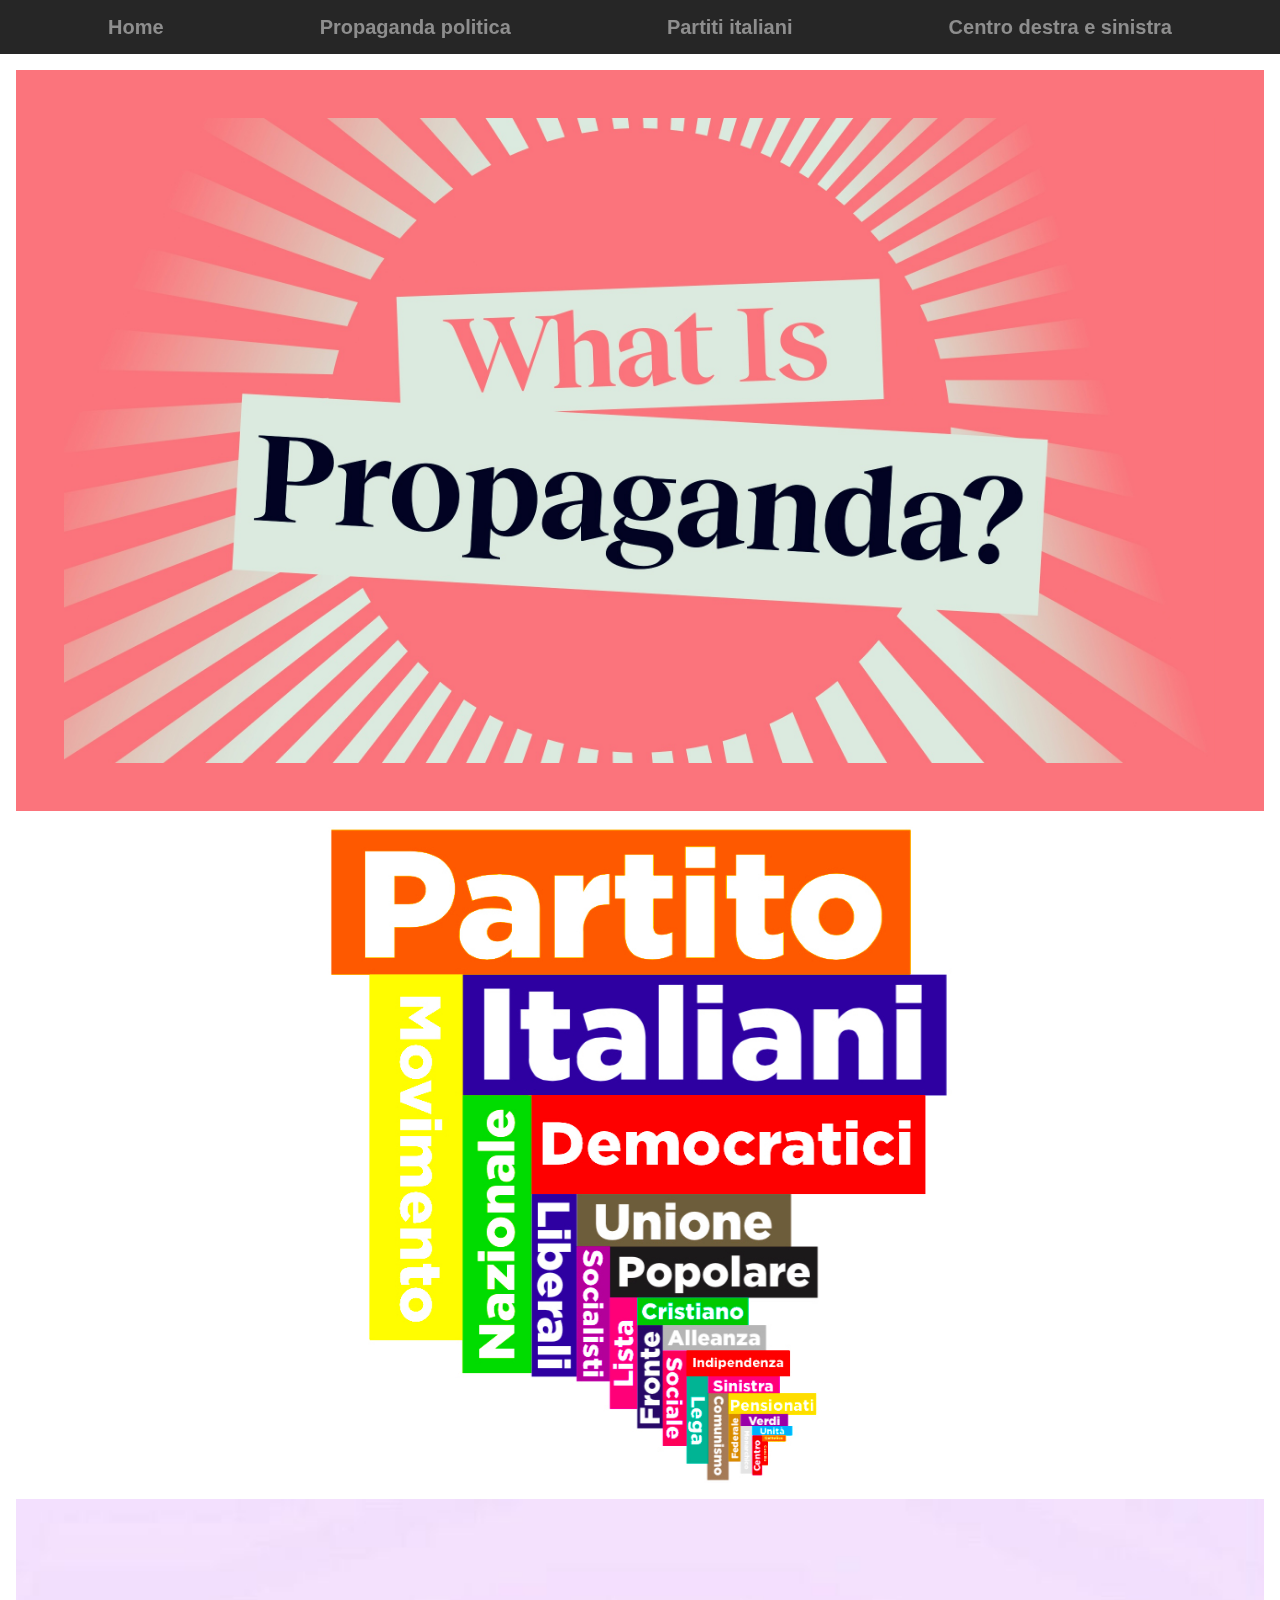
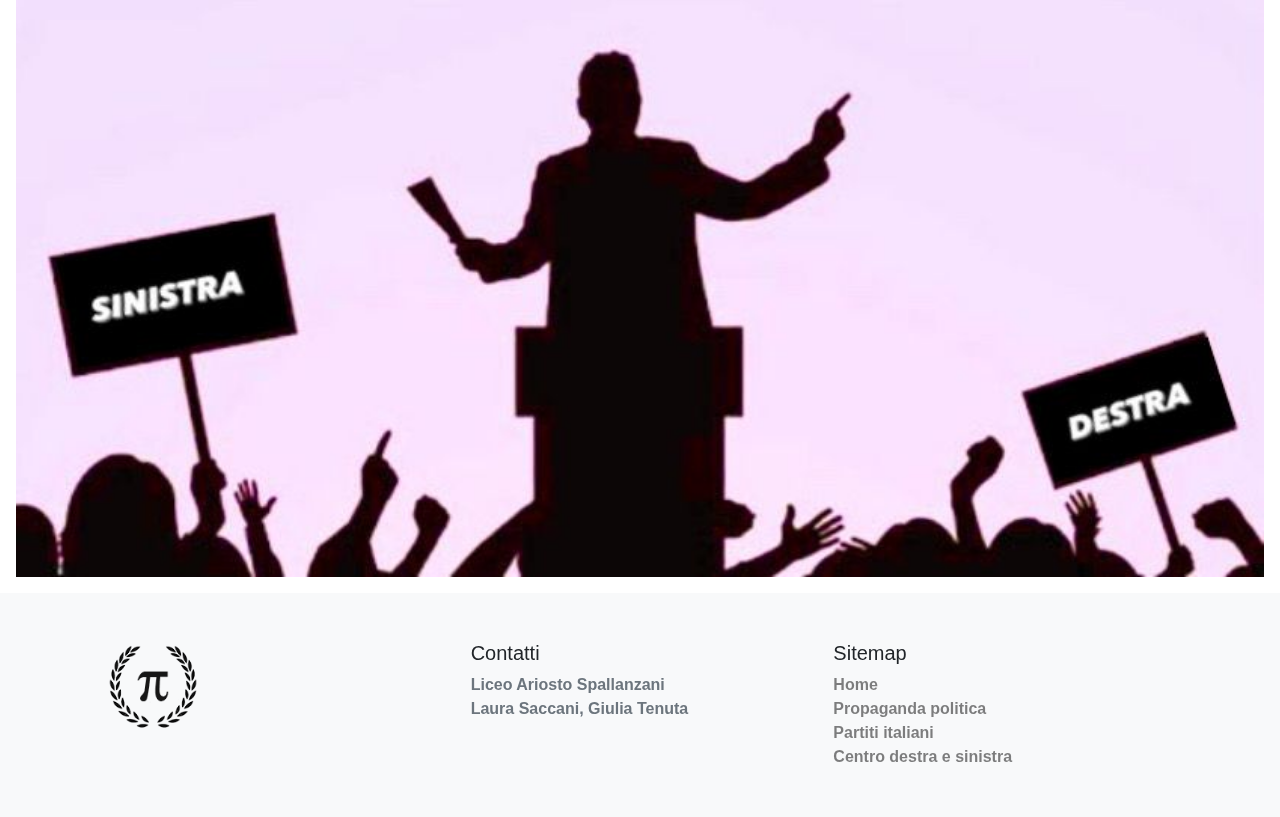
<file: index.html>
<!doctype html>
<html lang="en">
  <head>
    <meta charset="utf-8">
    <meta name="viewport" content="width=device-width, initial-scale=1">
    <title>Politica italiana</title>

    <link rel="canonical" href="https://getbootstrap.com/docs/5.1/examples/product/">
    <link href="Assets/css/bootstrap.min.css" rel="stylesheet">

    <style>
      body {
        font-weight: 600;

      }
      

     
      .clickable {
        cursor: pointer;
      }
      #partiti {
        background: white
      }
     #propaganda {
       background: rgba(251,116,124,255);
     }
     .centered_partiti {
      position: absolute;
      top: 20%;
      left: 20%;
      transform: translate(-50%, -50%);
    }
    .centered_centri{
      position: absolute;
      top: 12%;
      left: 50%;
      transform: translate(-50%, -50%);
    }
    </style>

    <link href="Assets/css/index.css" rel="stylesheet">
  </head>

  <body>
    
    <header class="site-header sticky-top py-1">
      <nav class="container d-flex flex-column flex-md-row justify-content-between fs-5 ">
        <a class="py-2" href="./index.html">
         Home
        </a>
        <a class="py-2 d-none d-md-inline-block" href="./propaganda.html">Propaganda politica</a>
        <a class="py-2 d-none d-md-inline-block" href="./partiti.html">Partiti italiani</a>
        <a class="py-2 d-none d-md-inline-block" href="./centri.html">Centro destra e sinistra</a>
      </nav>
    </header>

    <main>
      
      <div onclick = "goTo('/propaganda.html')" class="position-relative overflow-hidden p-3 p-md-5 m-md-3 text-center clickable" id = "propaganda">
        
        <img src = "Assets/images/propaganda-1.jpg" alt = "propaganda" class = " w-100" >
      
      </div>

      <div  onclick = "goTo('/partiti.html')" class="position-relative overflow-hidden p-0 p-md-0 m-md-3 text-center clickable " id = "partiti">
            
          <div class="centered_partiti">
            <h2 class="display-3 fw-bold"></h2>
          </div>
          <img src = "Assets/images/partiti-1.jpeg" alt = "partiti" class = " w-50" >
          </div>
        </div>
        
      </div>

      

      <div  onclick = "goTo('/centri.html')" class="position-relative overflow-hidden p-0 p-md-0 m-md-3 text-center  clickable" id = "centri">
          <div class = "centered_centri">
          
          </div>
          <img src = "Assets/images/centri-2.jpeg" alt = "centro detra e sinistra"  class = "w-100" >
      </div>
    </main>

    <footer class="py-5 bg-light mt-0">
      <div class = "container">
        <div class="row">
          <div class="col-6 col-md">
            <img  src="Assets/images/scuola.png" alt="logo-scuola" width="90" height="90">
      
          </div>
          <div class="col-6 col-md">
            <h5>Contatti</h5>
            <p class = "text-secondary mb-0"> Liceo Ariosto Spallanzani</p>
            <p class = "text-secondary"> Laura Saccani, Giulia Tenuta</p>
          </div>
      
          <div class="col-6 col-md d-flex flex-column">
            <h5>Sitemap</h5>
            <a href = "./index.html" class=" text-black-50 text-decoration-none block"> Home</a>
            <a href = "./propaganda.html" class=" text-black-50 text-decoration-none block"> Propaganda politica</a>
            <a href = "./partiti.html" class=" text-black-50 text-decoration-none block"> Partiti italiani</a>
            <a href = "./centri.html" class=" text-black-50 text-decoration-none block"> Centro destra e sinistra</a>
          </div>
        </div>
      </div>
      
      </footer>
  </body>

  <script src="Assets/js/bootstrap.bundle.min.js"></script>
    <script>
      const goTo = (url) => {
        window.location.href = url
      }
    </script>
</html>
</file>
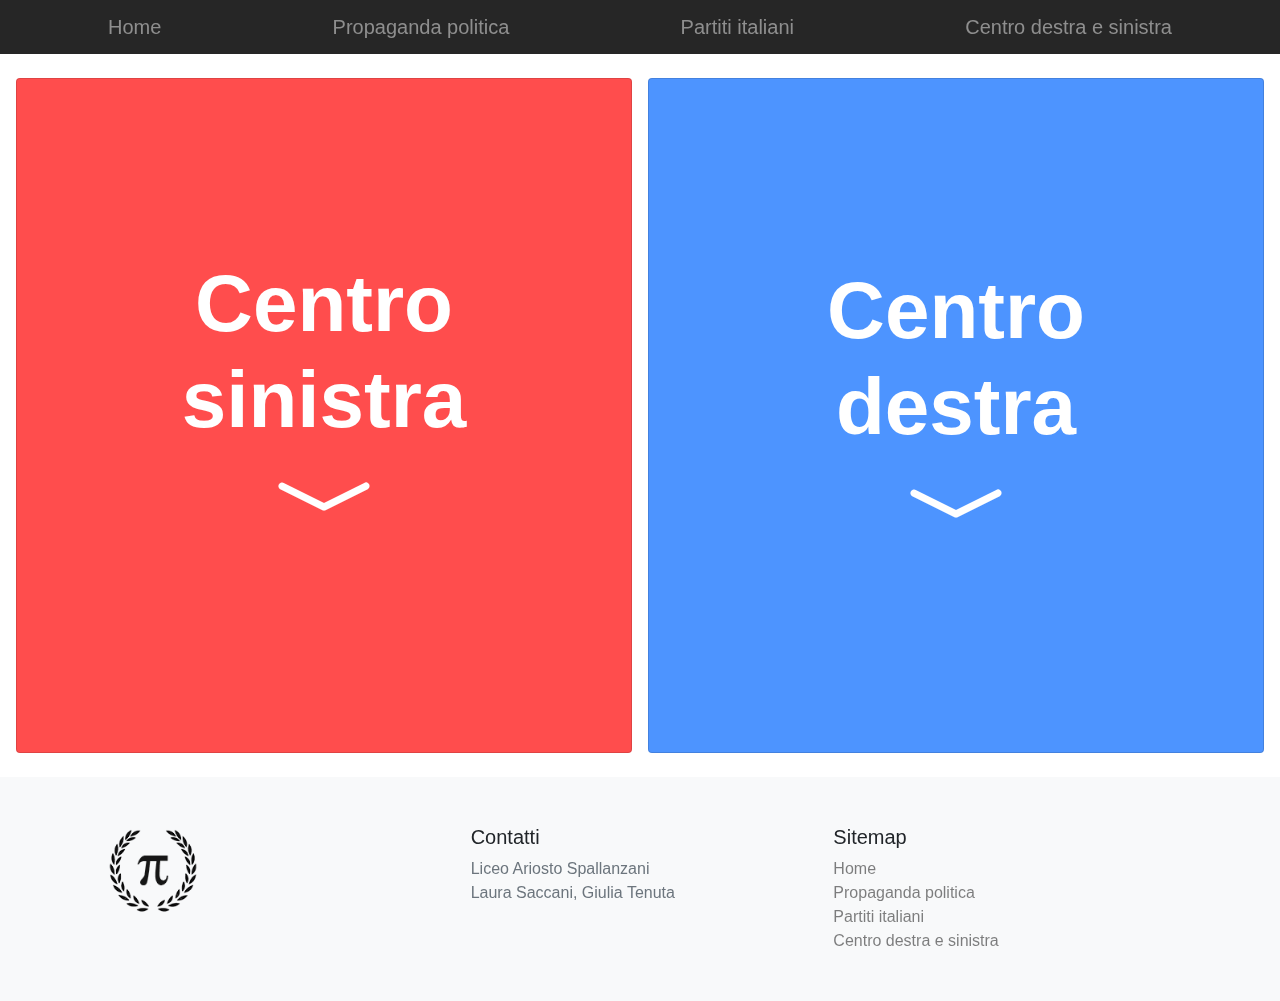
<file: centri.html>
<!doctype html>
<html lang="en">
  <head>
    <meta charset="utf-8">
    <meta name="viewport" content="width=device-width, initial-scale=1">
    <title>Centro destra e sinitra</title>
    <link rel="stylesheet" href="https://cdn.jsdelivr.net/npm/bootstrap-icons@1.8.1/font/bootstrap-icons.css">
    <link rel="canonical" href="https://getbootstrap.com/docs/5.1/examples/product/">
    <link href="Assets/css/bootstrap.min.css" rel="stylesheet">

    <style>
     
     h3 {
        font-size: 1.75rem;
      }
     
      h1{
        font-weight: 600;
        font-size: 5rem;
        margin-top: 20%;
        color: white;
      }
      
      h2{
        font-weight: 600;
        font-size: 3rem;
      }

      ul{
        list-style: none;
      }
     
      li{
        margin-right: 6px;
      }
      
     
      .btn {
        text-decoration: none;
        font-size: 7rem;
        font-weight: 600;
        position: relative;
        bottom:50px;
        cursor: pointer;
        
      }

      .card{
        height: 75vh
      }
     
      .hidden{
        display: none;
      }
      .show{
        display: block;
      }
      
    </style>
    <link href="Assets/css/index.css" rel="stylesheet">
  </head>

  <body>

    <header class="site-header sticky-top py-1">
      <nav class="container d-flex flex-column flex-md-row justify-content-between fs-5 ">
        <a class="py-2" href="./index.html">
          Home
         </a>
        <a class="py-2 d-none d-md-inline-block" href="./propaganda.html">Propaganda politica</a>
        <a class="py-2 d-none d-md-inline-block" href="./partiti.html">Partiti italiani</a>
        <a class="py-2 d-none d-md-inline-block" href="./centri.html">Centro destra e sinistra</a>
      </nav>
    </header>

      <main class = "my-4">

        <div class="d-flex flex-equal w-100 my-md-3 ps-md-3">
          <div style = "background: #ff4d4d"class=" me-md-3 pt-3 px-3 pt-md-5 px-md-5 text-center  text-white card ">
            <div class="my-3 p-3">
              <h1 class>Centro sinistra</h1>
              <span class ="btn  text-white " onclick="show('sinistra')">
                <i class="bi bi-chevron-compact-down"></i>
              </span>
            </div>
          </div>
          <div style = "background-color: #4d94ff;" class="me-md-3 pt-3 px-3 pt-md-5 px-md-5 text-center text-white card">
            <div class="my-3 py-3">
              <h1 >Centro destra</h1>
              <span class ="btn text-white "  onclick= "show('destra')">
                <i class="bi bi-chevron-compact-down"></i>
              </span>
            </div>
            
          </div>
          
        </div>
        
        <div id = "destra" class="content hidden">
          <div class = "  my-4 d-flex flex-column flex-equal">
            <div class = "mx-5">
              <h2 class = "my-3 border-bottom">
                ANALOGIE
              </h2>
              <ul class = "d-flex  flex-equal">
                <li>
                  <h3>
                    Oppositori
                  </h3>
                  Entrambi continuano a contrapporsi  alla sinistra estrema
                </li>
                <li>
                  <h3>
                    Partititi
                  </h3>
                  Entrambi composti da parititi liberarli, cattolico-democratici
                </li>
              </ul>
            </div>
      
          <div class = "mx-5">
            <h2 class = "my-3 border-bottom">
              DIFFERENZE
            </h2>
              <ul class = "d-flex  flex-equal">
                <li>
                  <h3>
                    Sinistra
                  </h3>
                  Il centro destra di De Gasperi condivideva i valori antifascisti propri 
                  del CLN con la sinistra. Il centro destra attuale, invece, non condivide nessun valore con i suoi oppositori
                </li>
                <li>
                  <h3>
                   Leader
                  </h3>
                    Nel centro destra degli anni 50, i leader dei partiti avevano il compito di guidare le azioni del partito e lo stesso popolo.
                    Nel centro destra attuale è il popolo che guida le scelte del partito: i leader sono espressione delle richeste del popolo
                </li>
              </ul>
          </div>
          </div>
        </div>

        <div id = "sinistra" class="content hidden">
          <div class = "  my-4 d-flex flex-column flex-equal">
            <div class = "mx-5">
              <h2 class = "my-3 border-bottom">
                ANALOGIE
              </h2>
              <ul class = "d-flex  flex-equal">
                <li>
                  <h3>
                    Valori:
                  </h3>
                  Sostiene il miglioramento della giustizia sociale e promuove un grado di uguaglianza sociale che ritiene sia raggiungibile promuovendo le pari opportunità.
                </li>
              </ul>
            </div>
      
          <div class = "mx-5">
            <h2 class = "my-3 border-bottom">
              DIFFERENZE
            </h2>
              <ul class = "d-flex  flex-equal">
                <li>
                  <h3>
                   Opposizione
                  </h3>
                  Il centro sinistra degli anni 60 nasce in opposizione alla sinistra 
                  estremista dei comunisti, mentre il centro sinistra di oggi nasce in opposizione al centro destra
                </li>
              </ul>
          </div>
          </div>
        </div>

      </main>


      <footer class="bg-light py-5">
        <div class = "container">
          <div class="row">
            <div class="col-6 col-md">
              <img  src="Assets/images/scuola.png" alt="logo-scuola" width="90" height="90">      
        
            </div>
            <div class="col-6 col-md">
              <h5>Contatti</h5>
              <p class = "text-secondary mb-0"> Liceo Ariosto Spallanzani</p>
              <p class = "text-secondary"> Laura Saccani, Giulia Tenuta</p>
            </div>
        
            <div class="col-6 col-md d-flex flex-column">
              <h5>Sitemap</h5>
              <a href = "./index.html" class=" text-black-50 text-decoration-none block"> Home</a>
              <a href = "./propaganda.html" class=" text-black-50 text-decoration-none block"> Propaganda politica</a>
              <a href = "./partiti.html" class=" text-black-50 text-decoration-none block"> Partiti italiani</a>
              <a href = "./centri.html" class=" text-black-50 text-decoration-none block"> Centro destra e sinistra</a>
            </div>
          </div>
        </div>
        
      </footer>
  </body>

  <script>
    const show = (id) => {
      
      document.getElementById(id).classList.toggle("hidden")
      if(id === "destra") document.getElementById("sinistra").classList.add("hidden")
      else document.getElementById("destra").classList.add("hidden")
      
      
    }
  </script>
  <script src="Assets/js/bootstrap.bundle.min.js"></script>
 
</html>
</file>
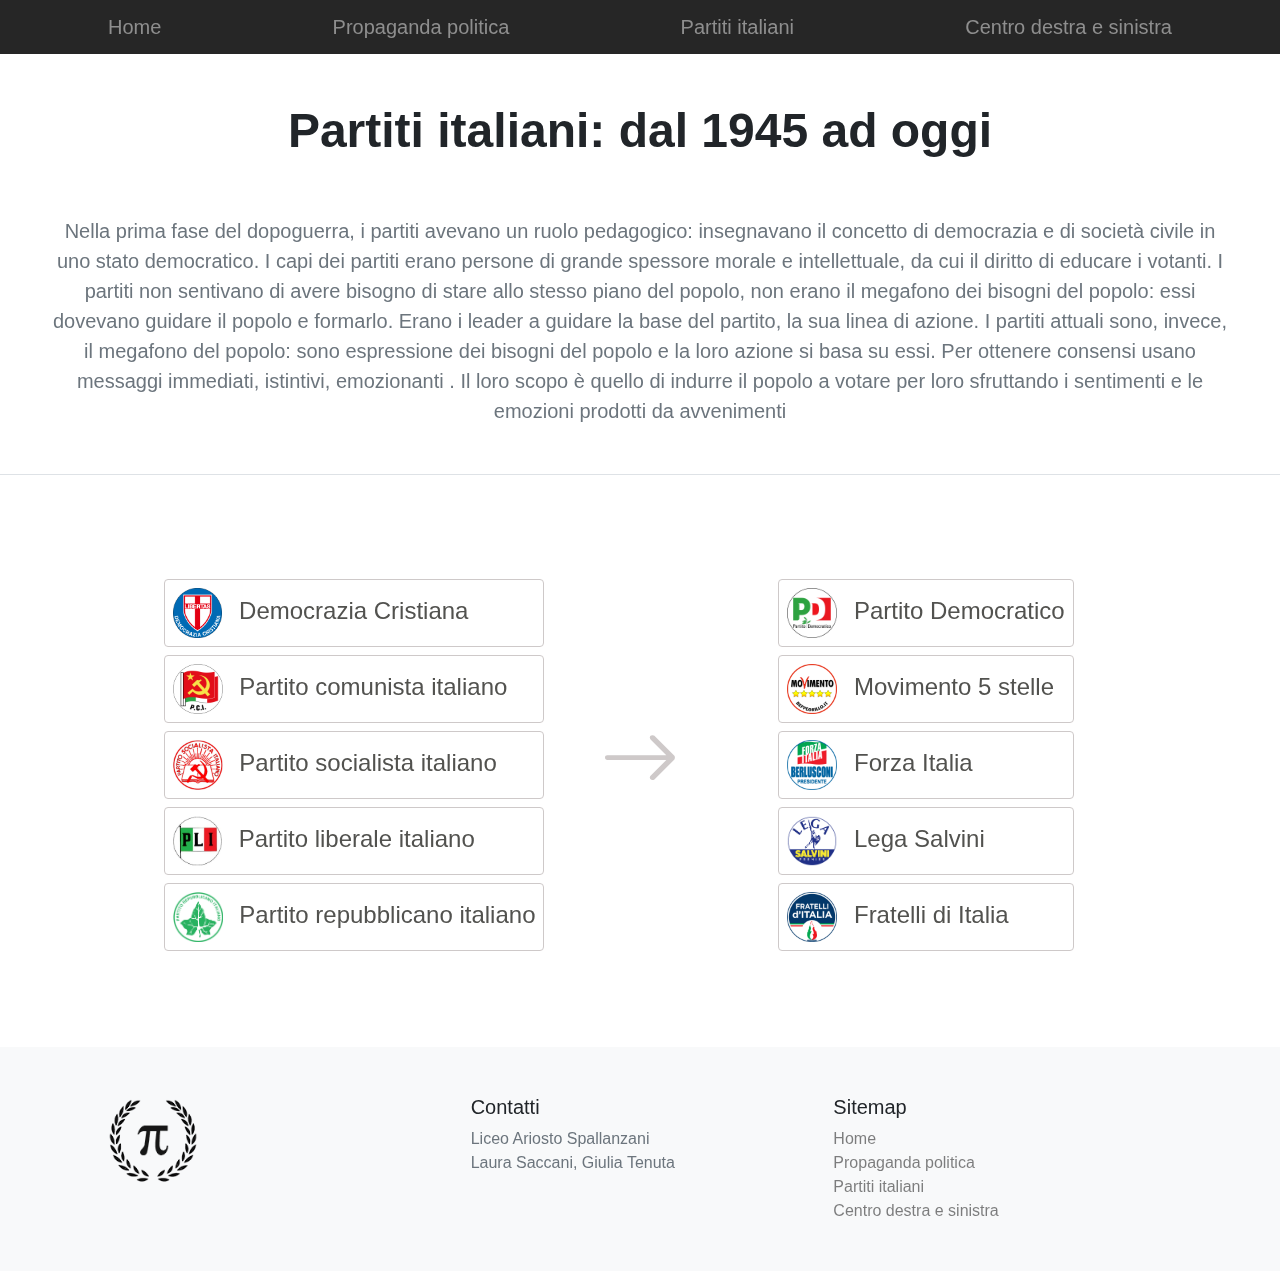
<file: partiti.html>
<!doctype html>
<html lang="en">
  <head>
    <meta charset="utf-8">
    <meta name="viewport" content="width=device-width, initial-scale=1">
    <title>Partiti italiani</title>
    <link rel="stylesheet" href="https://cdn.jsdelivr.net/npm/bootstrap-icons@1.8.1/font/bootstrap-icons.css">
    <link rel="canonical" href="https://getbootstrap.com/docs/5.1/examples/product/">
    <link href="Assets/css/bootstrap.min.css" rel="stylesheet">

    <style>
      
      h1{
        font-weight: 600;
        font-size: 3rem;
      }
      li {
        list-style-type: none;
        display: inline-block;
        font-size: 1.5rem;
        width: 100%;
        color:rgb(82, 82, 79);
        font-weight: 400;
        border-color: rgb(206, 201, 201);
        border-width: 1px;
        border-style: solid;
        border-radius: 4px;
        cursor: pointer;
      }
      li:hover {
        background-color: rgb(0, 130, 255);
        color: white
      }

      .freccia{
        font-size: 5rem;
        color: rgb(206, 201, 201);
        
      }
      img {
        margin-right: 10px
      }
    </style>


    <link href="Assets/css/index.css" rel="stylesheet">
  </head>

  <body>

    <header class="site-header sticky-top py-1">
      <nav class="container d-flex flex-column flex-md-row justify-content-between fs-5 ">
        <a class="py-2" href="./index.html">
          Home
        </a>
        <a class="py-2 d-none d-md-inline-block" href="./propaganda.html">Propaganda politica</a>
        <a class="py-2 d-none d-md-inline-block" href="./partiti.html">Partiti italiani</a>
        <a class="py-2 d-none d-md-inline-block" href="./centri.html">Centro destra e sinistra</a>
      </nav>
    </header>

      <main >
        <h1 class="p-5 text-center"> Partiti italiani: dal 1945 ad oggi</h1>
        <div class = "lead text-muted p-5 text-center border-bottom pt-0">
          Nella prima fase del dopoguerra, i partiti avevano un ruolo pedagogico: insegnavano il concetto di
          democrazia e di società civile in uno stato democratico. I capi dei partiti erano persone di grande spessore 
          morale e intellettuale, da cui il diritto di educare i votanti. I partiti non sentivano 
          di avere bisogno di stare allo stesso piano del popolo, non erano il megafono dei bisogni del popolo: 
          essi dovevano guidare il popolo e formarlo. Erano i leader a guidare la base del partito, la sua linea di azione.
          I partiti attuali sono, invece, il megafono del popolo: sono espressione dei bisogni del popolo e la loro azione si basa su essi.
          Per ottenere consensi usano messaggi immediati, istintivi, emozionanti . 
          Il loro scopo è quello di indurre il popolo a votare per loro sfruttando i sentimenti e le emozioni prodotti da avvenimenti 

        </div>
        <div >
          <div class= "container my-5 d-flex  align-items-center ">
            <div class = "container my-5 d-flex flex-column align-items-center flex-equal">
              <ul class = "list-group">
                <li class = "mt-2 py-2 px-2 " 
                  data-bs-toggle="popover" 
                  data-bs-placement="right"
                  data-bs-content="Partito moderato e interclassista, 
                  sosteneva  la proprietà privata, le libertà civili, 
                  il blocco occidentale:  espressione delle due componenti 
                  del mondo cattolico (conservatrice e progressista), 
                  ma anche del ceto medio che aveva sostenuto il fascismo"
                >
                <img src="Assets/images/icona-democrazia.png" alt = "icona partito" with = "50" height="50"> 
                Democrazia Cristiana
                </li>
                <li class = "mt-2 py-2 px-2"
                  data-bs-toggle="popover" 
                  data-bs-placement="right"
                  data-bs-content=" Partito di sinistra, sostenuto da classe 
                  operaia, braccianti agricoli e intellettuali, 
                  con una vasta e disciplinata base di militanti,  
                  si batteva per la giustizia sociale, 
                  per la nazionalizzazione dei monopoli, 
                  la riforma agraria, e la neutralità dai blocchi 
                  internazionali
                  "
                >
                <img src="Assets/images/icona-comunista.png" alt = "icona partito" with = "50" height="50"> 
                  Partito comunista italiano
                </li>
                <li class = "mt-2 py-2 px-2" 
                  data-bs-toggle="popover" 
                  data-bs-placement="right"
                  data-bs-content = "Affine al PCI, nato molto prima,  
                  ma diviso in  correnti e tra filosovietici e no
                  "
                >
                <img src="Assets/images/icona-socialista.jpeg" alt = "icona partito" with = "50" height="50">
                  Partito socialista italiano
                </li>
                <li class = "mt-2 py-2 px-2"
                  data-bs-toggle="popover" 
                  data-bs-placement="right"
                  data-bs-content = "Liberale  conservatore,  aveva  
                  due personaggi eminenti come Benedetto Croce e Luigi Einuadi
                  "
                >
                <img src="Assets/images/icona-liberale.jpeg" alt = "icona partito" with = "50" height="50">
                  Partito liberale italiano 
                </li>
                <li class = "mt-2 py-2 px-2"
                  data-bs-toggle="popover" 
                  data-bs-placement="right"
                  data-bs-content = "Repubblicano,  era la parte moderata, 
                  centrista, del  Pd’Azione (che si era sciolto nel 1946)
                  "
                >
                <img src="Assets/images/icona-repubblicano.png" alt = "icona partito" with = "50" height="50">
                  Partito repubblicano italiano
                </li>
              </ul>
            </div>
            
            <i class="bi bi-arrow-right freccia"></i>

            <div class = "container my-5 d-flex flex-column align-items-center flex-equal">
              <ul class = "list-group">
                <li class = "mt-2 py-2 px-2 " 
                  data-bs-toggle="popover" 
                  data-bs-placement="right"
                  data-bs-content="Il Partito Democratico è un partito politico italiano di centro-sinistra fondato nel 2007. 
                  Esso deriva dall'unione dell'ala più moderata del partito comunista e l'ala della democrazia cristiana più improntata sulle riforme sociali
                  Secondo il Manifesto dei valori «il Partito Democratico intende contribuire a costruire e consolidare, 
                  in Europa e nel mondo, un ampio campo riformista, europeista e di centro-sinistra, operando in un rapporto
                   organico con le principali forze socialiste, democratiche, progressiste e promuovendone l'azione comune»"
                >
                <img src="Assets/images/icona-pd.PNG" alt = "icona partito" with = "50" height="50">
                Partito Democratico
                </li>
                <li class = "mt-2 py-2 px-2"
                  data-bs-toggle="popover" 
                  data-bs-placement="right"
                  data-bs-content="Il  MoVimento 5 Stelle è un partito politico italiano fondato dal comico genovese Beppe Grillo 
                  assieme all'imprenditore e politico italiano Gianroberto Casaleggio. La definizione di partito politico 
                  è stata rifiutata dai sostenitori e dai 5 stelle,  i quali parlano del Movimento come di una 'libera associazione di cittadini'.
                  Alla base c’è, infatti, l’idea che la politica debba essere al servizio della comunità, con proposte e iniziative 
                  provenienti direttamente dal basso cioè dai cittadini stessi accomunati da ideali ecologisti 
                  e antipartitocratici. Tali ideali corrispondono alle cinque stelle del movimento: acqua pubblica, 
                  trasporti, sviluppo, connettività e ambiente."
                >
                <img src="Assets/images/icona-movimento.PNG" alt = "icona partito" with = "50" height="50">
                Movimento 5 stelle
                </li>
                <li class = "mt-2 py-2 px-2" 
                  data-bs-toggle="popover" 
                  data-bs-placement="right"
                  data-bs-content = "Forza Italia è il principale partito italiano di centro-destra, ed è stato fondato nel 1994 da Silvio Berlusconi.
                  L’ideologia di Forza Italia si basa sulla cultura Moderata, Liberale e Riformista di stampo 
                  europeo: Moderata nella concezione della famiglia come nucleo 
                  fondamentale della società e nella difesa del primato della persona 
                  in ogni sua consapevole espressione, Liberale e Riformista nel 
                  riconoscimento ai diritti sociali la garanzia propria dei diritti di libertà, 
                  in quanto condizione imprescindibile del loro effettivo godimento."
                >
                  <img src="Assets/images/icona-forza.PNG" alt = "icona partito" with = "50" height="50">
                  Forza Italia
                </li>
                <li class = "mt-2 py-2 px-2"
                  data-bs-toggle="popover" 
                  data-bs-placement="right"
                  data-bs-content = "La Lega per Salvini Premier  è un partito politico italiano di destra ed estrema destra fondato nel 2017.
                    Nasce come diretta erede della Lega del Nord, da cui riprende l'impostazione populista ed euroscettica. E' un
                    partito nazionalista e federalista che 'promuove e sostiene la libertà e la sovranità dei popoli a livello europeo'."
                >
                  <img src="Assets/images/icona-lega.PNG" alt = "icona partito" with = "50" height="50">
                Lega Salvini
                </li>
                <li class = "mt-2 py-2 px-2"
                  data-bs-toggle="popover" 
                  data-bs-placement="right"
                  data-bs-content = "Fratelli d'Italia  è un partito politico italiano di destra/estrema destra fondato nel 2013 e guidato da Giorgia Meloni, erede dell'Alleanza nazionale.
                  È un partito nazional-conservatore, nazionalista, tradizionalista, nativista, post-fascista e sovranista."
                >
                  <img src="Assets/images/icona-fratelli.PNG" alt = "icona partito" with = "50" height="50">
                  Fratelli di Italia
                </li>
                
              </ul>
            </div>
          </div>
        </div>
      </main>

      <footer class=" py-5 bg-light mt-0">
        <div class = "container">
          <div class="row">
            <div class="col-6 col-md">
              
              <img  src="Assets/images/scuola.png" alt="logo-scuola" width="90" height="90">
            </div>
            <div class="col-6 col-md">
              <h5>Contatti</h5>
              <p class = "text-secondary mb-0"> Liceo Ariosto Spallanzani</p>
              <p class = "text-secondary"> Laura Saccani, Giulia Tenuta</p>
            </div>
        
            <div class="col-6 col-md d-flex flex-column">
              <h5>Sitemap</h5>
              <a href = "./index.html" class=" text-black-50 text-decoration-none block"> Home</a>
              <a href = "./propaganda.html" class=" text-black-50 text-decoration-none block"> Propaganda politica</a>
              <a href = "./partiti.html" class=" text-black-50 text-decoration-none block"> Partiti italiani</a>
              <a href = "./centri.html" class=" text-black-50 text-decoration-none block"> Centro destra e sinistra</a>
            </div>
          </div>
        </div>
        
      </footer>
  </body>

  <script src="Assets/js/bootstrap.bundle.min.js" ></script>
  <script>
    var popoverTriggerList = [].slice.call(document.querySelectorAll('[data-bs-toggle="popover"]'))
    var popoverList = popoverTriggerList.map(function (popoverTriggerEl) {
      return new bootstrap.Popover(popoverTriggerEl, {
        trigger: "hover"
      })
    })
  </script>
</html>
</file>
<file: Assets/css/index.css>
.container {
  max-width: 85%;
}
body {
  font-family: -apple-system, BlinkMacSystemFont, 'Segoe UI', Roboto, Oxygen, Ubuntu, Cantarell, 'Open Sans', 'Helvetica Neue', sans-serif, sans-serif;
}


.site-header {
  background-color: rgba(0, 0, 0, .85);
  -webkit-backdrop-filter: saturate(180%) blur(20px);
  backdrop-filter: saturate(180%) blur(20px);
}
.site-header a {
  color: #8e8e8e;
  transition: color .15s ease-in-out;
  text-decoration: none;
}
.site-header a:hover {
  color: #fff;
  text-decoration: none;
}


.flex-equal > * {
  flex: 1;
}
</file>
